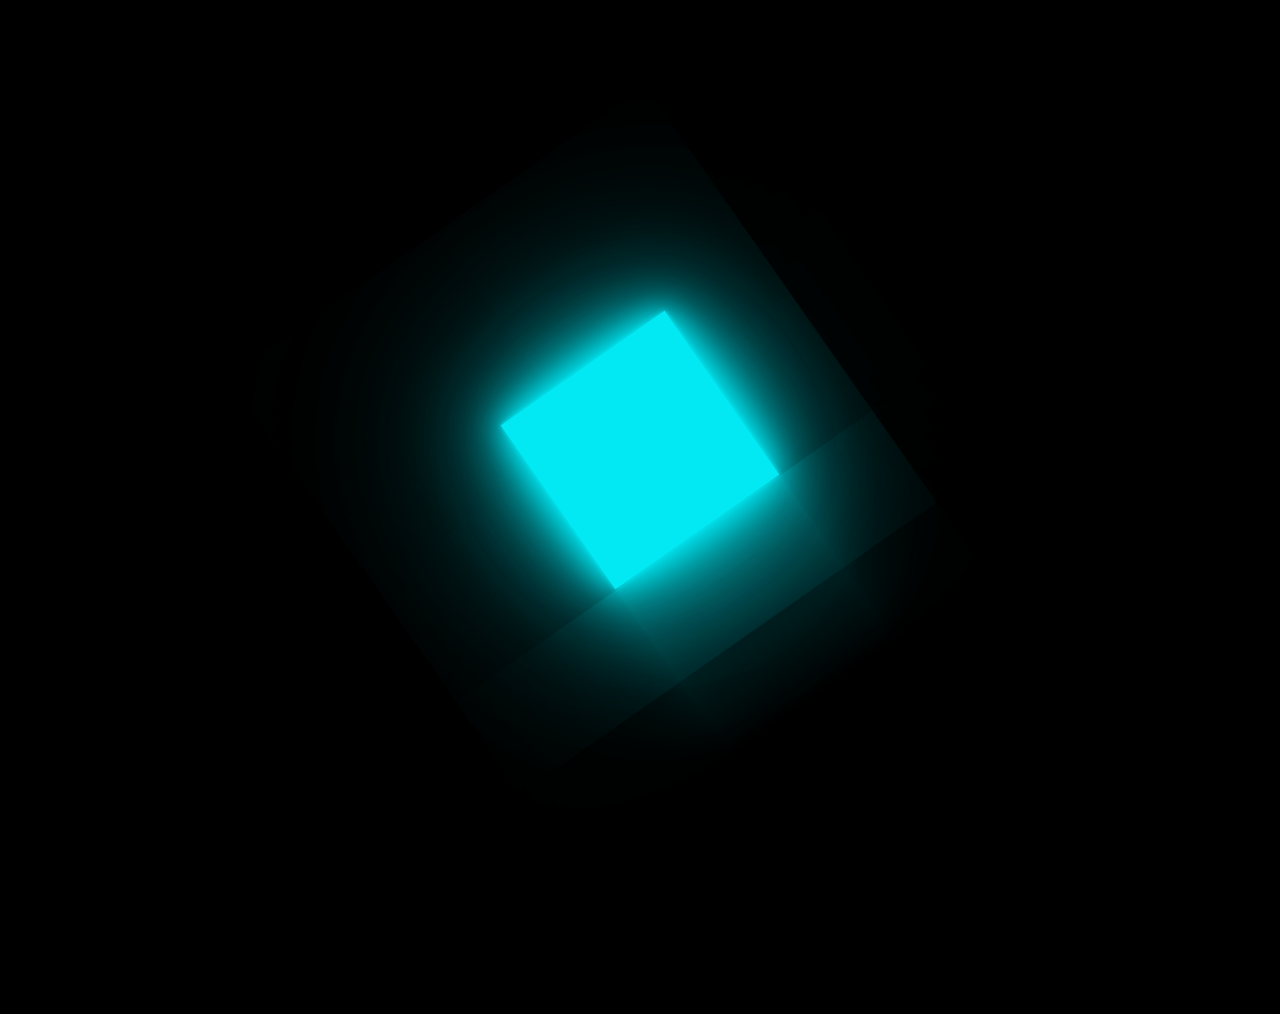
<file: 3D Climbing Cube/index.html>
<!DOCTYPE html>
<html lang="en">
<head>
    <meta charset="UTF-8">
    <meta name="viewport" content="width=device-width, initial-scale=1.0">
    <link rel="stylesheet" href="./style.css">
    <title>Climbing Cube | HTML CSS JS</title>
</head>
<body>
    <div class="container">
        <div class="box">
            <div class="cube">
                
            </div>
        </div>
    </div>
</body>
</html>
</file>
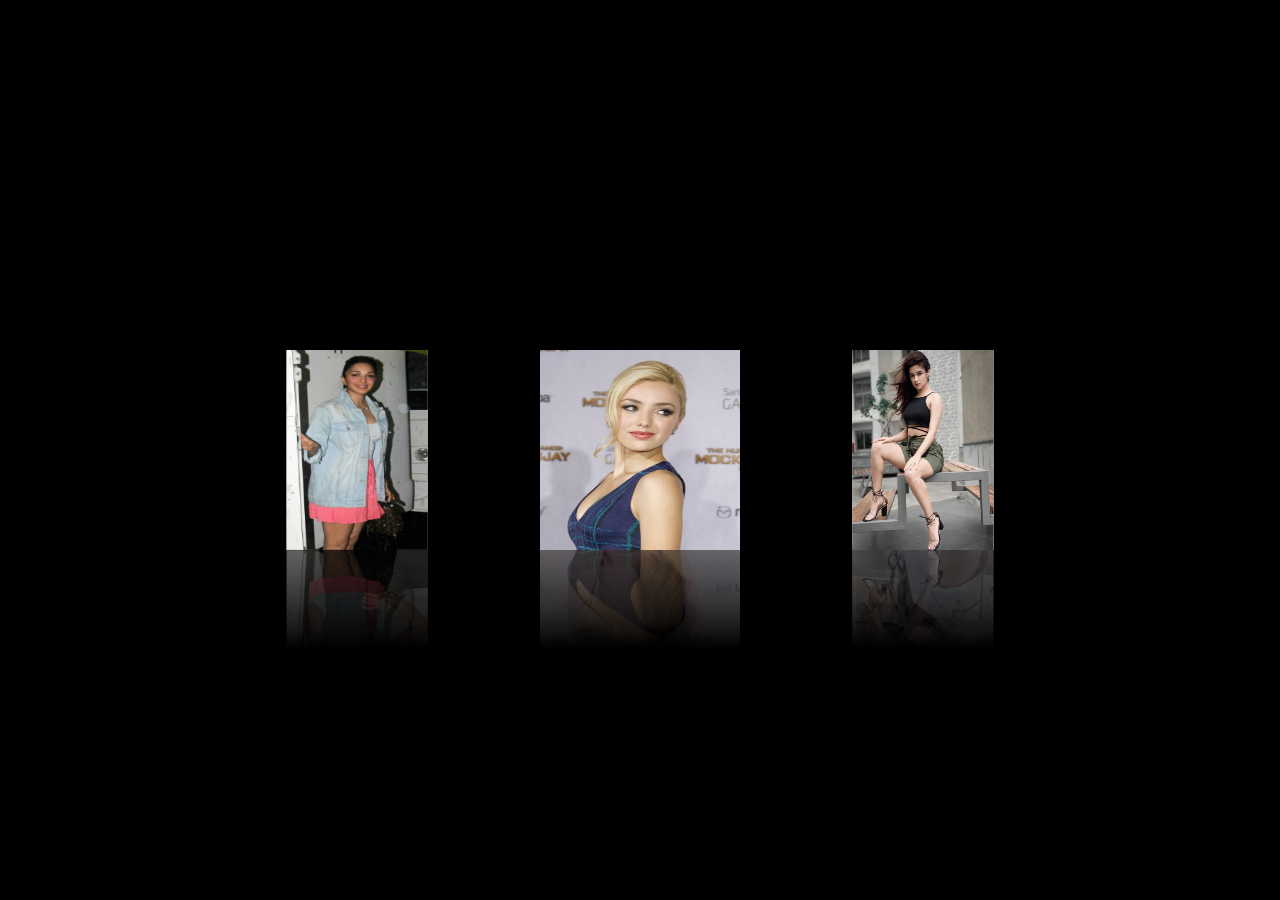
<file: 3D Image Slider Preview/index.html>
<!DOCTYPE html>
<html lang="en">
<head>
    <meta charset="UTF-8">
    <meta name="viewport" content="width=device-width, initial-scale=1.0">
    <link rel="stylesheet" href="./style.css">
    <title>3D Effects</title>
</head>
<body>
    <div class="box">
        <span style="--i:1;"><img src="./pics/109120443_716907982443246_3631014957346658247_o.jpg" alt=""></span>
        <span style="--i:2;"><img src="./pics/109498240_1150257925373945_3387421020796118808_o.jpg" alt=""></span>
        <span style="--i:3;"><img src="./pics/112359230_217677109689547_321149938786880639_n.jpg" alt=""></span>
        <span style="--i:4;"><img src="./pics/115927410_316316912750225_6609301785125547296_n.jpg" alt=""></span>
        <span style="--i:5;"><img src="./pics/115948139_107655541041809_5888211009474292029_o.jpg" alt=""></span>
        <span style="--i:6;"><img src="./pics/116302948_2766468420270295_5790162014147300954_o.jpg" alt=""></span>
        <span style="--i:7;"><img src="./pics/116371033_606149250104592_4479982913130698839_o.jpg" alt=""></span>
        <span style="--i:8;"><img src="./pics/peyton-list-wallpaper-16.jpg" alt=""></span>
    </div>
    
</body>
</html>
</file>
<file: 3D Climbing Cube/style.css>
* {
  margin: 0;
  padding: 0;
  -webkit-box-sizing: border-box;
          box-sizing: border-box;
}

body {
  min-height: 100vh;
  display: -webkit-box;
  display: -ms-flexbox;
  display: flex;
  -webkit-box-pack: center;
      -ms-flex-pack: center;
          justify-content: center;
  -webkit-box-align: center;
      -ms-flex-align: center;
          align-items: center;
  background: #000;
  overflow: hidden;
}

.container {
  position: relative;
  width: 100%;
  -webkit-transform: rotate(-35deg);
          transform: rotate(-35deg);
}

.container .box {
  position: relative;
  left: -200px;
  display: -webkit-box;
  display: -ms-flexbox;
  display: flex;
  -webkit-box-pack: center;
      -ms-flex-pack: center;
          justify-content: center;
  -webkit-box-align: center;
      -ms-flex-align: center;
          align-items: center;
  width: calc(100% + 400px);
  -webkit-box-reflect: below 1px linear-gradient(transparent, #0004);
  -webkit-animation: animateSurface 1.5s ease-in-out infinite;
          animation: animateSurface 1.5s ease-in-out infinite;
}

.container .box .cube {
  height: 200px;
  width: 200px;
  position: relative;
  background: #03e9f4;
  -webkit-box-shadow: 0 0 5px #03e9f4, 0 0 25px #03e9f4, 0 0 50px #03e9f4, 0 0 100px #03e9f4, 0 0 200px rgba(3, 233, 244, 0.5), 0 0 300px rgba(3, 233, 244, 0.5);
          box-shadow: 0 0 5px #03e9f4, 0 0 25px #03e9f4, 0 0 50px #03e9f4, 0 0 100px #03e9f4, 0 0 200px rgba(3, 233, 244, 0.5), 0 0 300px rgba(3, 233, 244, 0.5);
  -webkit-transition: 0.3s all linear;
  transition: 0.3s all linear;
  -webkit-animation: animate 1.5s ease-in-out infinite;
          animation: animate 1.5s ease-in-out infinite;
  -webkit-transform-origin: bottom right;
          transform-origin: bottom right;
}

.container .box .cube:hover {
  background: magenta;
  -webkit-box-shadow: 0 0 5px magenta, 0 0 25px magenta, 0 0 50px magenta, 0 0 100px magenta, 0 0 200px rgba(255, 0, 255, 0.5), 0 0 300px rgba(255, 0, 255, 0.5);
          box-shadow: 0 0 5px magenta, 0 0 25px magenta, 0 0 50px magenta, 0 0 100px magenta, 0 0 200px rgba(255, 0, 255, 0.5), 0 0 300px rgba(255, 0, 255, 0.5);
}

@-webkit-keyframes animate {
  0% {
    -webkit-transform: rotate(0deg);
            transform: rotate(0deg);
  }
  60% {
    -webkit-transform: rotate(90deg);
            transform: rotate(90deg);
  }
  65% {
    -webkit-transform: rotate(85deg);
            transform: rotate(85deg);
  }
  70% {
    -webkit-transform: rotate(90deg);
            transform: rotate(90deg);
  }
  75% {
    -webkit-transform: rotate(87.5deg);
            transform: rotate(87.5deg);
  }
  80%, 100% {
    -webkit-transform: rotate(90deg);
            transform: rotate(90deg);
  }
}

@keyframes animate {
  0% {
    -webkit-transform: rotate(0deg);
            transform: rotate(0deg);
  }
  60% {
    -webkit-transform: rotate(90deg);
            transform: rotate(90deg);
  }
  65% {
    -webkit-transform: rotate(85deg);
            transform: rotate(85deg);
  }
  70% {
    -webkit-transform: rotate(90deg);
            transform: rotate(90deg);
  }
  75% {
    -webkit-transform: rotate(87.5deg);
            transform: rotate(87.5deg);
  }
  80%, 100% {
    -webkit-transform: rotate(90deg);
            transform: rotate(90deg);
  }
}

@-webkit-keyframes animateSurface {
  0% {
    -webkit-transform: translateX(0px);
            transform: translateX(0px);
  }
  100% {
    -webkit-transform: translateX(-200px);
            transform: translateX(-200px);
  }
}

@keyframes animateSurface {
  0% {
    -webkit-transform: translateX(0px);
            transform: translateX(0px);
  }
  100% {
    -webkit-transform: translateX(-200px);
            transform: translateX(-200px);
  }
}
/*# sourceMappingURL=style.css.map */
</file>
<file: 3D Image Slider Preview/style.css>
* {
  margin: 0;
  padding: 0;
  -webkit-box-sizing: border-box;
          box-sizing: border-box;
  -webkit-user-select: none;
     -moz-user-select: none;
      -ms-user-select: none;
          user-select: none;
  -webkit-user-drag: none;
}

body {
  min-height: 100vh;
  display: -webkit-box;
  display: -ms-flexbox;
  display: flex;
  -webkit-box-pack: center;
      -ms-flex-pack: center;
          justify-content: center;
  -webkit-box-align: center;
      -ms-flex-align: center;
          align-items: center;
  background: #000;
}

.box {
  position: relative;
  height: 200px;
  width: 200px;
  -webkit-transform-style: preserve-3d;
          transform-style: preserve-3d;
  -webkit-animation: name 20s linear infinite;
          animation: name 20s linear infinite;
}

@-webkit-keyframes name {
  0% {
    -webkit-transform: perspective(1000px) rotateY(0deg);
            transform: perspective(1000px) rotateY(0deg);
  }
  100% {
    -webkit-transform: perspective(1000px) rotateY(360deg);
            transform: perspective(1000px) rotateY(360deg);
  }
}

@keyframes name {
  0% {
    -webkit-transform: perspective(1000px) rotateY(0deg);
            transform: perspective(1000px) rotateY(0deg);
  }
  100% {
    -webkit-transform: perspective(1000px) rotateY(360deg);
            transform: perspective(1000px) rotateY(360deg);
  }
}

.box span {
  position: absolute;
  top: 0;
  left: 0;
  height: 100%;
  width: 100%;
  -webkit-transform-origin: center;
          transform-origin: center;
  -webkit-transform-style: preserve-3d;
          transform-style: preserve-3d;
  -webkit-transform: rotateY(calc(var(--i)*45deg)) translateZ(400px);
          transform: rotateY(calc(var(--i)*45deg)) translateZ(400px);
  -webkit-box-reflect: below 0px linear-gradient(transparent, transparent, #0004);
}

.box span img {
  position: absolute;
  top: 0;
  left: 0;
  width: 100%;
  height: 100%;
}
/*# sourceMappingURL=style.css.map */
</file>
